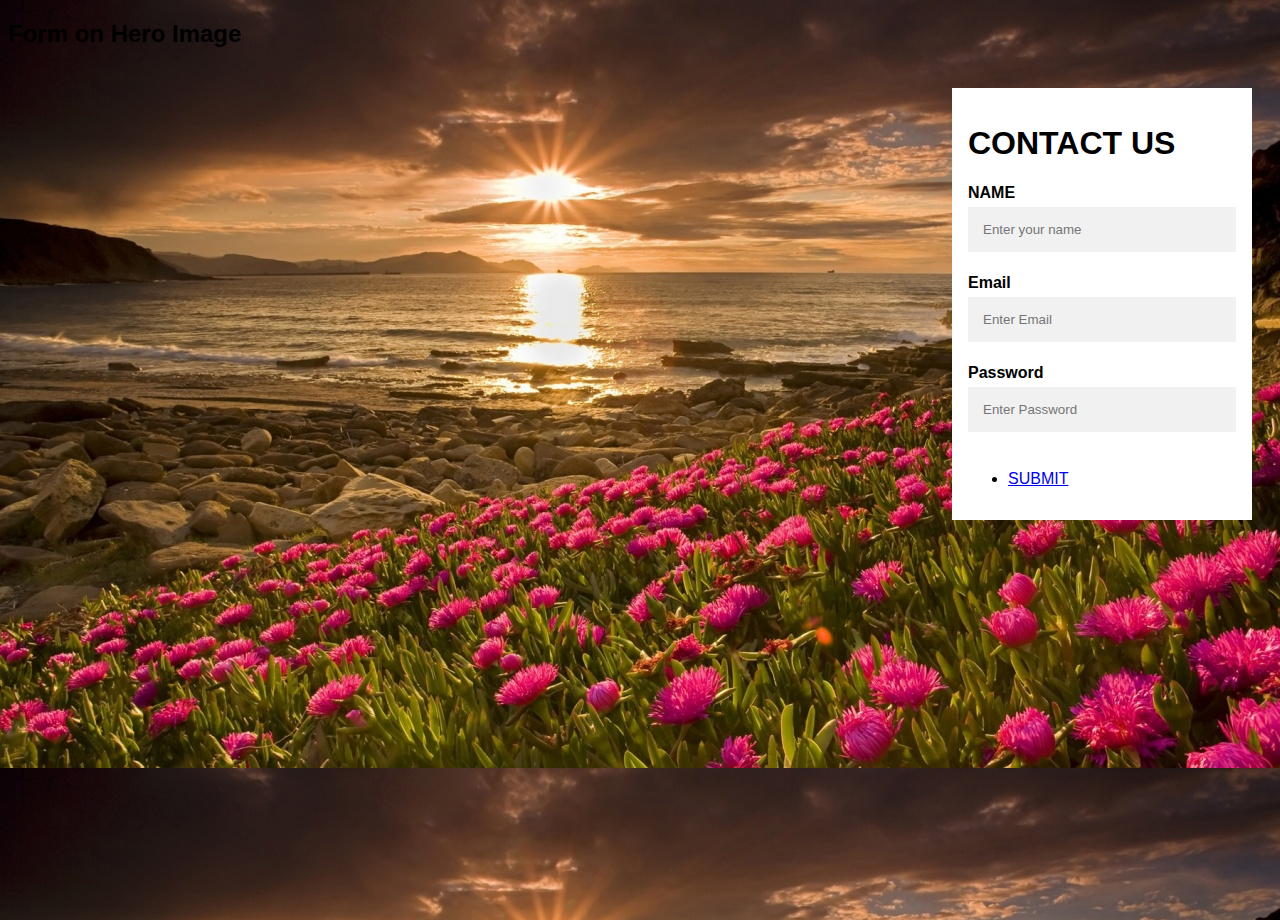
<file: contact.html>
<!DOCTYPE html>
<html>
<head>
<meta name="viewport" content="width=device-width, initial-scale=1">
<style>
body, html {
    height: 100%;
    font-family: Arial, Helvetica, sans-serif;
}

* {
    box-sizing: border-box;
}

.bg-img {
    /* The image used */
    background-image:none;

    min-height: 380px;

    /* Center and scale the image nicely */
    background-position: center;
    background-repeat: no-repeat;
    background-size: cover;
    position: relative;
}

/* Add styles to the form container */
.container {
    position: absolute;
    right: 0;
    margin: 20px;
    max-width: 300px;
    padding: 16px;
    background-color: white;
}

/* Full-width input fields */
input[type=text], input[type=password] {
    width: 100%;
    padding: 15px;
    margin: 5px 0 22px 0;
    border: none;
    background: #f1f1f1;
}

input[type=text]:focus, input[type=password]:focus {
    background-color: #ddd;
    outline: none;
}

/* Set a style for the submit button */
.btn {
    background-color: #4CAF50;
    color: white;
    padding: 16px 20px;
    border: none;
    cursor: pointer;
    width: 100%;
    opacity: 0.9;
}

.btn:hover {
    opacity: 1;
}
</style>
</head>
<body background="ramagj.jpg">

<h2>Form on Hero Image</h2>
<div class="bg-img">
  <form action="/action_page.php" class="container">
    <h1>CONTACT US</h1>

<label for="NAME"><b>NAME</b></label>
    <input type="text" placeholder="Enter your name" name="name" required>

    <label for="email"><b>Email</b></label>
    <input type="text" placeholder="Enter Email" name="email" required>

    
    <label for="psw"><b>Password</b></label>
    <input type="password" placeholder="Enter Password" name="psw" required>

    <ul>
  <li><a class="active" href="mailto:vidhyaavarshini@gmail.com">SUBMIT</a></li>
  
</ul>
  </form>
</div>



</body>
</html>
</file>
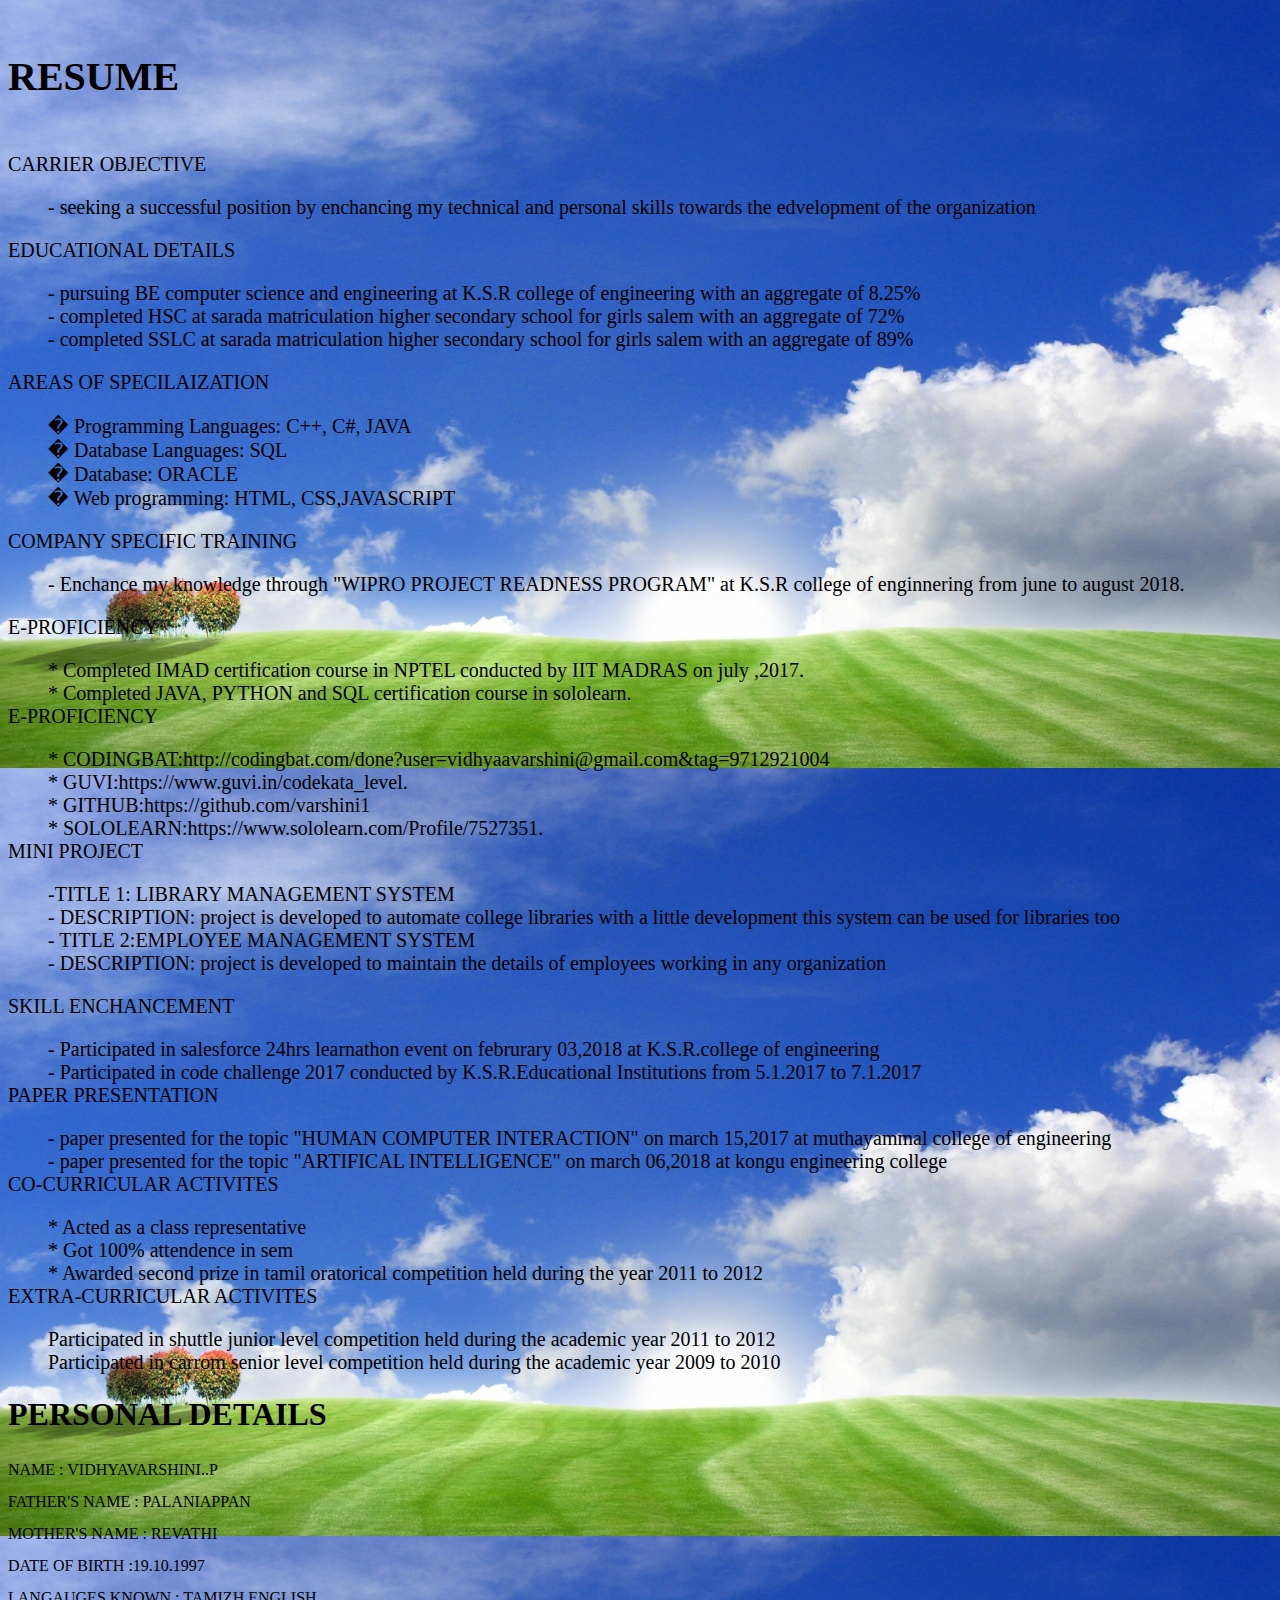
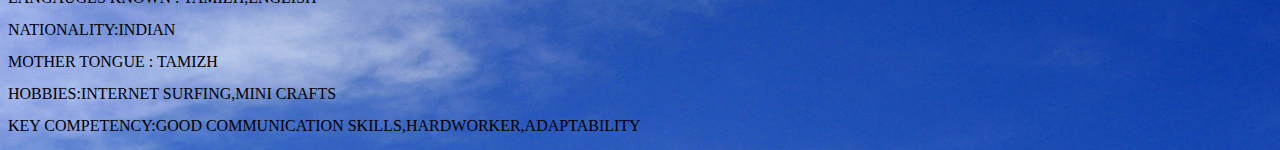
<file: om.html>
<!DOCTYPE html>
<html>
<body background="ramrama.jpg">

<h4>RESUME</h4>

<style>
div.a{
    line-height: 200%;
}
div.b {
    line-height: 200%;
}
h4{
font-size:40px;
}

dl{
 font-size:20px;
}
</style>

<body >


<dl>
 <dt>CARRIER OBJECTIVE</dt>
  <p>                                                          </p>
  <dd>- seeking a successful  position by enchancing my technical and personal skills towards the edvelopment of the organization</dd>
  <p>                                                            </p>
 <dt>EDUCATIONAL DETAILS</dt>
  <p>                                                          </p>
  <dd>- pursuing BE computer science and engineering at K.S.R college of engineering with an aggregate of 8.25%</dd>
  <dd>- completed HSC at sarada matriculation higher secondary school for girls salem with an aggregate of 72%</dd>
  <dd>- completed SSLC at sarada matriculation higher secondary school for girls salem with an aggregate of 89%</dd>
  <p>                                                            </p>
 <dt>AREAS OF SPECILAIZATION</dt>
  <p>                                                           </p>
  <dd>�	Programming Languages: C++, C#, JAVA</dd>
   <dd>�	Database Languages:  SQL</dd>
    <dd>�	Database: ORACLE</dd>
     <dd>�	Web programming: HTML, CSS,JAVASCRIPT</dd>
     <p>                                              </p>
  <dt>COMPANY SPECIFIC TRAINING</dt>
  <p>                                                          </p>
  <dd>- Enchance my knowledge through "WIPRO PROJECT READNESS PROGRAM" at K.S.R college of enginnering from june to august 2018.</dd>
  <p>
  
  </p>
<dt>E-PROFICIENCY</dt>
  <p>                                                           </p>
 <dd>*  Completed IMAD certification course in NPTEL conducted by IIT MADRAS on july ,2017.</dd>
<dd>* Completed JAVA, PYTHON and  SQL certification course in sololearn.</dd>
<dt>E-PROFICIENCY</dt>
  <p>                                                           </p>
 <dd>*  CODINGBAT:http://codingbat.com/done?user=vidhyaavarshini@gmail.com&amp;tag=9712921004</dd>
<dd>* GUVI:https://www.guvi.in/codekata_level.</dd>
<dd>* GITHUB:https://github.com/varshini1</dd>
<dd>* SOLOLEARN:https://www.sololearn.com/Profile/7527351.</dd>
 <dt>MINI PROJECT</dt>
  <p>                                                           </p>
  <dd>-TITLE 1: LIBRARY MANAGEMENT SYSTEM </dd>
  <dd>- DESCRIPTION: project is developed to automate college libraries with a little development this system can be used for libraries too</dd>
 <dd>- TITLE 2:EMPLOYEE MANAGEMENT SYSTEM</dd>
 <dd>- DESCRIPTION: project is developed to maintain the details of employees working in any organization</dd>
<p>                                                                                                                                  </p>
 <dt>SKILL ENCHANCEMENT</dt>
  <p>                                                           </p>
  <dd>- Participated in salesforce 24hrs learnathon event on februrary 03,2018 at K.S.R.college of engineering</dd>
  <dd>- Participated in code challenge 2017 conducted by K.S.R.Educational Institutions from 5.1.2017 to 7.1.2017</dd>

  <dt>PAPER PRESENTATION</dt>
  <p>                                                           </p>
  <dd>- paper presented for the topic "HUMAN COMPUTER INTERACTION" on march 15,2017 at muthayammal college of engineering</dd>
  <dd>- paper presented for the topic "ARTIFICAL INTELLIGENCE" on march 06,2018 at kongu engineering college</dd>
<dt>CO-CURRICULAR ACTIVITES</dt>
  <p>                                                           </p>
 <dd>* Acted as a class representative</dd>
<dd>* Got 100% attendence in sem</dd>
<dd>* Awarded second prize in tamil oratorical competition held during the year 2011 to 2012</dd>
<dt>EXTRA-CURRICULAR ACTIVITES</dt>
  <p>                                                           </p>
 <dd> Participated in shuttle junior level competition held during the academic year 2011 to 2012</dd>
<dd> Participated in carrom senior level competition held during the academic year 2009 to 2010</dd>
</dl>
<h1>PERSONAL DETAILS</h1>

<div class="b">NAME : VIDHYAVARSHINI..P<br>
FATHER'S NAME : PALANIAPPAN<br>
MOTHER'S NAME : REVATHI<br>
DATE OF BIRTH   :19.10.1997<br>
LANGAUGES KNOWN : TAMIZH,ENGLISH<br>
NATIONALITY:INDIAN<br>
MOTHER TONGUE : TAMIZH<br>
HOBBIES:INTERNET SURFING,MINI CRAFTS<br>
KEY COMPETENCY:GOOD COMMUNICATION SKILLS,HARDWORKER,ADAPTABILITY<br>

</div>
</body>
</html>
</file>
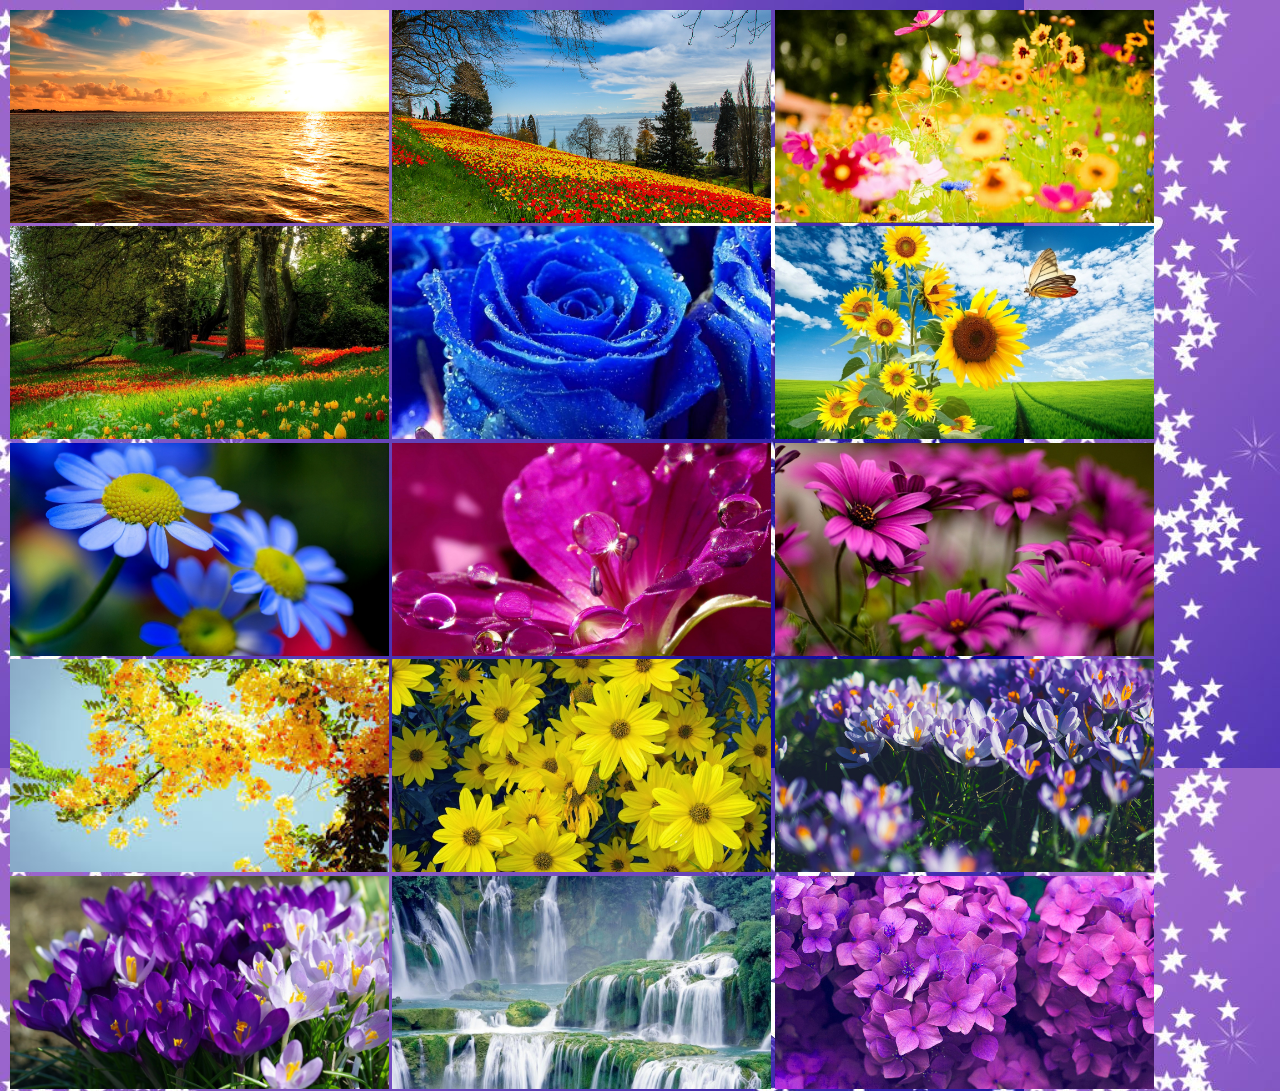
<file: srirama.html>
<html>
<head>
<title>ganapathi</title>
<style>
img
{
width: 30%;
float: left;
margin: 1.66;
}
</style>
<body background="ramaram10.jpg">
<img src="1.jpg">
<img src="2.jpg"> 
<img src="3.jpg">
<img src="4.jpg">
<img src="5.jpg"> 
<img src="6.jpg">
<img src="7.jpg"> 
<img src="8.jpg">
<img src="9.jpg"> 
<img src="10.jpg"> 
<img src="11.jpg">
<img src="12.jpg"> 
<img src="13.jpg"> 
<img src="14.jpg"> 
<img src="15.jpg"> 


</body>
</head>
</html>
</file>
